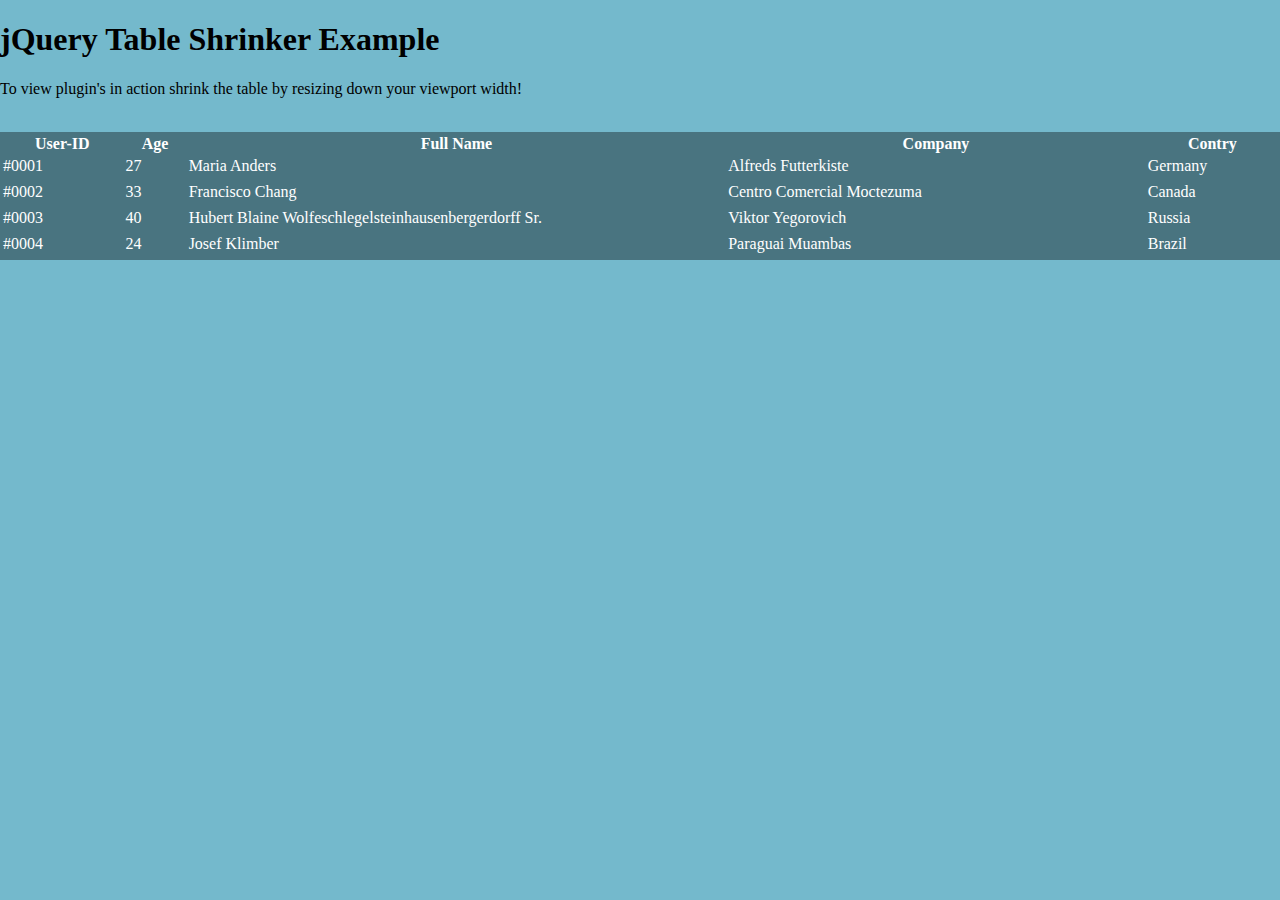
<file: plugins/jquery.table-shrinker/index.html>
<!DOCTYPE html>
  <!-- saved from url=(0060)https://www.jqueryscript.net/demo/table-responsive-shrinker/ -->
  <html>

  <head>
      <meta http-equiv="Content-Type" content="text/html; charset=UTF-8">

      <meta http-equiv="X-UA-Compatible" content="IE=edge,chrome=1">
      <meta name="viewport" content="width=device-width, initial-scale=1, shrink-to-fit=no">
      <title>jQuery Table Shrinker Example</title>


      <link href="./jquery.table-shrinker.css" rel="stylesheet">
      <style>
          body {
              padding: 0;
              margin: 0;
              background-color: #74B9CC;
              color:173539
          }
          table {
              width: 100%;
              background:#497480; 
              color:white;
          }
      </style>
  </head>

  <body>

      <div class="container" style="resize: both;">
          <h1>jQuery Table Shrinker Example</h1>
          <p>To view plugin's in action shrink the table by resizing down your viewport width!</p>
          <br />
          <table class="table shrink">
              <thead>
                  <tr>
                      <th> User-ID </th> <!-- never shrinks -->
                      <th class="shrink-xs"> Age </th>
                      <th class="shrink-xxs shrinkable"> Full Name </th>
                      <th class="shrink-md"> Company </th>
                      <th class=""> Contry </th>
                  </tr>
              </thead>
              <tbody>
                  <tr class="shrink-row">
                      <td> #0001 </td>
                      <td class="shrink-xs"> 27 </td>
                      <td class="shrink-xxs shrinkable"> Maria Anders </td>
                      <td class="shrink-md"> Alfreds Futterkiste </td>
                      <td class=""> Germany </td>
                  </tr>
                  <tr class="shrink-row">
                      <td> #0002 </td>
                      <td class="shrink-xs"> 33 </td>
                      <td class="shrink-xxs shrinkable"> Francisco Chang </td>
                      <td class="shrink-md"> Centro Comercial Moctezuma </td>
                      <td class=""> Canada </td>
                  </tr>
                  <tr>
                      <td> #0003 </td>
                      <td class="shrink-xs"> 40 </td>
                      <td class="shrink-xxxs shrinkable"> Hubert Blaine Wolfe­schlegel­stein­hausen­berger­dorff Sr. </td>
                      <td class="shrink-md"> Viktor Yegorovich </td>
                      <td class=""> Russia </td>
                  </tr>
                  <tr>
                      <td> #0004 </td>
                      <td class="shrink-xs"> 24 </td>
                      <td class="shrink-xxs shrinkable"> Josef Klimber </td>
                      <td class="shrink-md"> Paraguai Muambas </td>
                      <td class=""> Brazil </td>
                  </tr>
              </tbody>
          </table>
      </div>

      <script src="https://ajax.googleapis.com/ajax/libs/jquery/3.6.1/jquery.min.js"></script>

      <script src="./jquery.table-shrinker.js"></script>
      <script>
          jQuery(document).ready(function($) {
              options = {
                  useZebra: true,
                  useObserver: true,
                  showToggle: true,
                  showToggleAll: true,
              }
              $("table.shrink").tableShrinker(options)
          });

      </script>
  </body>

  </html>
</file>
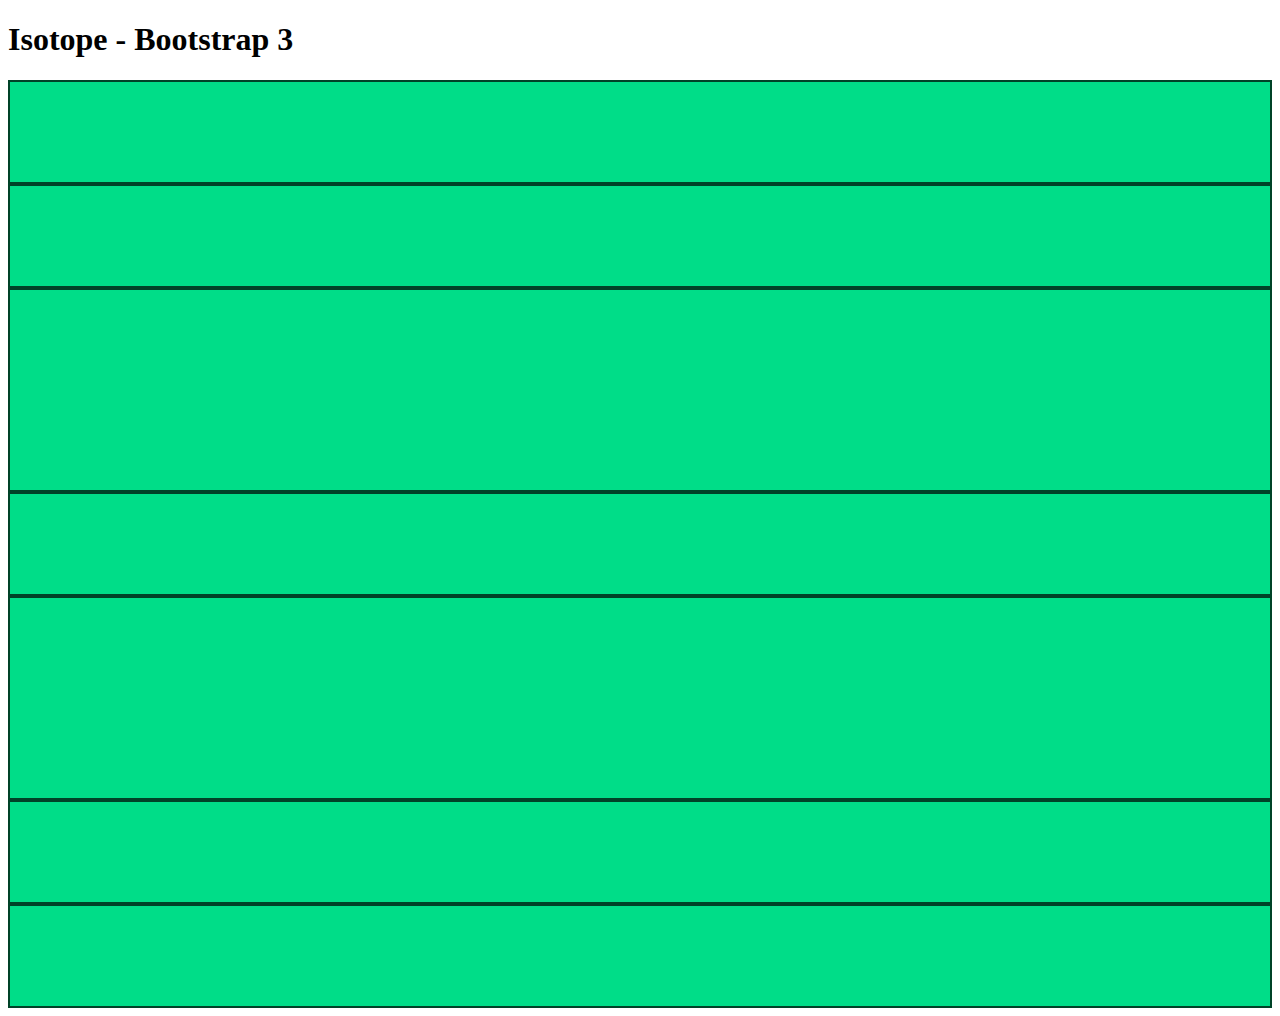
<file: plugins/isotop/bootstrap.html>
<!DOCTYPE html>
<html lang="en">

<head>
    <meta charset="UTF-8">
    <title>Bootstrap Isotop</title>
    <link rel="stylesheet" href="http://localhost/dartera/wp-content/themes/dartera/css/bootstrap.min.css">
    <style>
        .grid-item-content {
            height: 100px;
            background: #0D8;
            border: 2px solid hsla(0, 0%, 0%, 0.7);
        }

        .grid-item-content--height2 {
            height: 200px;
        }

    </style>
</head>

<body>
    <h1>Isotope - Bootstrap 3</h1>

    <div class="container-fluid">
        <!-- add extra container element for Masonry -->
        <div class="grid row">
            <div class="grid-sizer col-md-4"></div>
            <div class="grid-item col-md-8">
                <!-- add inner element for column content -->
                <div class="grid-item-content"></div>
            </div>
            <div class="grid-item col-md-4">
                <div class="grid-item-content"></div>
            </div>
            <div class="grid-item col-md-4">
                <div class="grid-item-content grid-item-content--height2"></div>
            </div>
            <div class="grid-item col-md-8">
                <div class="grid-item-content"></div>
            </div>
            <div class="grid-item col-md-4">
                <div class="grid-item-content grid-item-content--height2"></div>
            </div>
            <div class="grid-item col-md-4">
                <div class="grid-item-content"></div>
            </div>
            <div class="grid-item col-md-4">
                <div class="grid-item-content"></div>
            </div>
        </div>
    </div>
    <script src="http://localhost/dartera/wp-includes/js/jquery/jquery.min.js"></script>
    <script src="http://localhost/dartera/wp-content/themes/dartera/js/bootstrap.bundle.min.js"></script>
    <script src="isotope.pkgd.js"></script>
    <script>
        jQuery(document).ready(function($) {
            $('.grid').isotope({
                itemSelector: '.grid-item',
                percentPosition: true,
                masonry: {
                    columnWidth: '.grid-sizer'
                }
            });
        });

    </script>
</body>

</html>
</file>
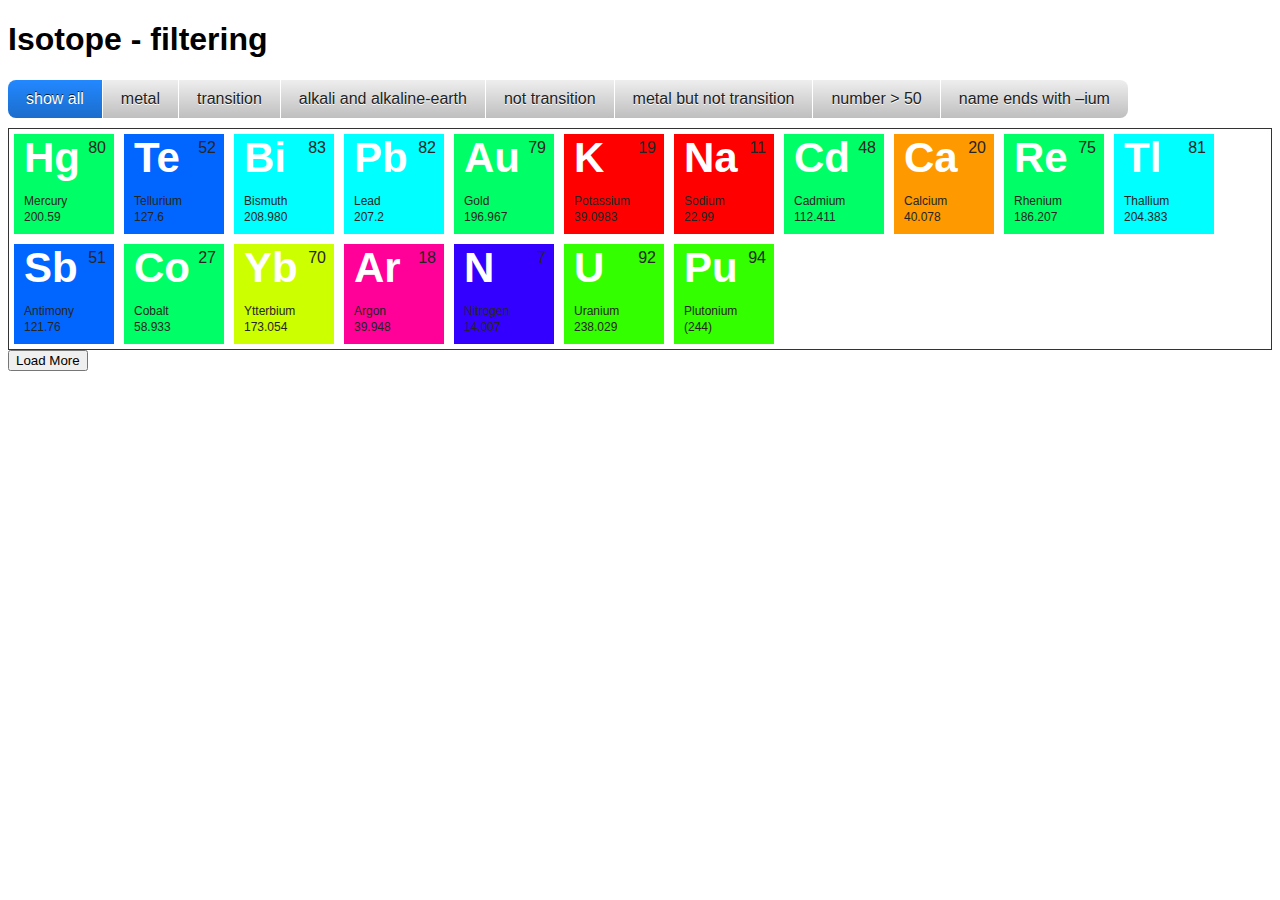
<file: plugins/isotop/isotop.html>
<!DOCTYPE html>
<html lang="en">

<head>
    <meta charset="UTF-8">
    <title>Isotop</title>
    <style>
        * {
            box-sizing: border-box;
        }

        body {
            font-family: sans-serif;
        }

        /* ---- button ---- */

        .button {
            display: inline-block;
            padding: 10px 18px;
            margin-bottom: 10px;
            background: #EEE;
            border: none;
            border-radius: 7px;
            background-image: linear-gradient(to bottom, hsla(0, 0%, 0%, 0), hsla(0, 0%, 0%, 0.2));
            color: #222;
            font-family: sans-serif;
            font-size: 16px;
            text-shadow: 0 1px white;
            cursor: pointer;
        }

        .button:hover {
            background-color: #8CF;
            text-shadow: 0 1px hsla(0, 0%, 100%, 0.5);
            color: #222;
        }

        .button:active,
        .button.is-checked {
            background-color: #28F;
        }

        .button.is-checked {
            color: white;
            text-shadow: 0 -1px hsla(0, 0%, 0%, 0.8);
        }

        .button:active {
            box-shadow: inset 0 1px 10px hsla(0, 0%, 0%, 0.8);
        }

        /* ---- button-group ---- */

        .button-group:after {
            content: '';
            display: block;
            clear: both;
        }

        .button-group .button {
            float: left;
            border-radius: 0;
            margin-left: 0;
            margin-right: 1px;
        }

        .button-group .button:first-child {
            border-radius: 0.5em 0 0 0.5em;
        }

        .button-group .button:last-child {
            border-radius: 0 0.5em 0.5em 0;
        }

        /* ---- isotope ---- */

        .grid {
            border: 1px solid #333;
        }

        /* clear fix */
        .grid:after {
            content: '';
            display: block;
            clear: both;
        }

        /* ---- .element-item ---- */

        .element-item {
            position: relative;
            float: left;
            width: 100px;
            height: 100px;
            margin: 5px;
            padding: 10px;
            background: #888;
            color: #262524;
        }

        .element-item>* {
            margin: 0;
            padding: 0;
        }

        .element-item .name {
            position: absolute;

            left: 10px;
            top: 60px;
            text-transform: none;
            letter-spacing: 0;
            font-size: 12px;
            font-weight: normal;
        }

        .element-item .symbol {
            position: absolute;
            left: 10px;
            top: 0px;
            font-size: 42px;
            font-weight: bold;
            color: white;
        }

        .element-item .number {
            position: absolute;
            right: 8px;
            top: 5px;
        }

        .element-item .weight {
            position: absolute;
            left: 10px;
            top: 76px;
            font-size: 12px;
        }

        .element-item.alkali {
            background: #F00;
            background: hsl(0, 100%, 50%);
        }

        .element-item.alkaline-earth {
            background: #F80;
            background: hsl(36, 100%, 50%);
        }

        .element-item.lanthanoid {
            background: #FF0;
            background: hsl(72, 100%, 50%);
        }

        .element-item.actinoid {
            background: #0F0;
            background: hsl(108, 100%, 50%);
        }

        .element-item.transition {
            background: #0F8;
            background: hsl(144, 100%, 50%);
        }

        .element-item.post-transition {
            background: #0FF;
            background: hsl(180, 100%, 50%);
        }

        .element-item.metalloid {
            background: #08F;
            background: hsl(216, 100%, 50%);
        }

        .element-item.diatomic {
            background: #00F;
            background: hsl(252, 100%, 50%);
        }

        .element-item.halogen {
            background: #F0F;
            background: hsl(288, 100%, 50%);
        }

        .element-item.noble-gas {
            background: #F08;
            background: hsl(324, 100%, 50%);
        }

    </style>
</head>

<body>
    <h1>Isotope - filtering</h1>

    <div class="button-group filters-button-group">
        <button class="button is-checked" data-filter="*">show all</button>
        <button class="button" data-filter=".metal">metal</button>
        <button class="button" data-filter=".transition">transition</button>
        <button class="button" data-filter=".alkali, .alkaline-earth">alkali and alkaline-earth</button>
        <button class="button" data-filter=":not(.transition)">not transition</button>
        <button class="button" data-filter=".metal:not(.transition)">metal but not transition</button>
        <button class="button" data-filter="numberGreaterThan50">number > 50</button>
        <button class="button" data-filter="ium">name ends with &ndash;ium</button>
    </div>

    <div class="grid">
        <div class="element-item transition metal" data-category="transition">
            <h3 class="name">Mercury</h3>
            <p class="symbol">Hg</p>
            <p class="number">80</p>
            <p class="weight">200.59</p>
        </div>
        <div class="element-item metalloid" data-category="metalloid">
            <h3 class="name">Tellurium</h3>
            <p class="symbol">Te</p>
            <p class="number">52</p>
            <p class="weight">127.6</p>
        </div>
        <div class="element-item post-transition metal" data-category="post-transition">
            <h3 class="name">Bismuth</h3>
            <p class="symbol">Bi</p>
            <p class="number">83</p>
            <p class="weight">208.980</p>
        </div>
        <div class="element-item post-transition metal" data-category="post-transition">
            <h3 class="name">Lead</h3>
            <p class="symbol">Pb</p>
            <p class="number">82</p>
            <p class="weight">207.2</p>
        </div>
        <div class="element-item transition metal" data-category="transition">
            <h3 class="name">Gold</h3>
            <p class="symbol">Au</p>
            <p class="number">79</p>
            <p class="weight">196.967</p>
        </div>
        <div class="element-item alkali metal" data-category="alkali">
            <h3 class="name">Potassium</h3>
            <p class="symbol">K</p>
            <p class="number">19</p>
            <p class="weight">39.0983</p>
        </div>
        <div class="element-item alkali metal" data-category="alkali">
            <h3 class="name">Sodium</h3>
            <p class="symbol">Na</p>
            <p class="number">11</p>
            <p class="weight">22.99</p>
        </div>
        <div class="element-item transition metal" data-category="transition">
            <h3 class="name">Cadmium</h3>
            <p class="symbol">Cd</p>
            <p class="number">48</p>
            <p class="weight">112.411</p>
        </div>
        <div class="element-item alkaline-earth metal" data-category="alkaline-earth">
            <h3 class="name">Calcium</h3>
            <p class="symbol">Ca</p>
            <p class="number">20</p>
            <p class="weight">40.078</p>
        </div>
        <div class="element-item transition metal" data-category="transition">
            <h3 class="name">Rhenium</h3>
            <p class="symbol">Re</p>
            <p class="number">75</p>
            <p class="weight">186.207</p>
        </div>
        <div class="element-item post-transition metal" data-category="post-transition">
            <h3 class="name">Thallium</h3>
            <p class="symbol">Tl</p>
            <p class="number">81</p>
            <p class="weight">204.383</p>
        </div>
        <div class="element-item metalloid" data-category="metalloid">
            <h3 class="name">Antimony</h3>
            <p class="symbol">Sb</p>
            <p class="number">51</p>
            <p class="weight">121.76</p>
        </div>
        <div class="element-item transition metal" data-category="transition">
            <h3 class="name">Cobalt</h3>
            <p class="symbol">Co</p>
            <p class="number">27</p>
            <p class="weight">58.933</p>
        </div>
        <div class="element-item lanthanoid metal inner-transition" data-category="lanthanoid">
            <h3 class="name">Ytterbium</h3>
            <p class="symbol">Yb</p>
            <p class="number">70</p>
            <p class="weight">173.054</p>
        </div>
        <div class="element-item noble-gas nonmetal" data-category="noble-gas">
            <h3 class="name">Argon</h3>
            <p class="symbol">Ar</p>
            <p class="number">18</p>
            <p class="weight">39.948</p>
        </div>
        <div class="element-item diatomic nonmetal" data-category="diatomic">
            <h3 class="name">Nitrogen</h3>
            <p class="symbol">N</p>
            <p class="number">7</p>
            <p class="weight">14.007</p>
        </div>
        <div class="element-item actinoid metal inner-transition" data-category="actinoid">
            <h3 class="name">Uranium</h3>
            <p class="symbol">U</p>
            <p class="number">92</p>
            <p class="weight">238.029</p>
        </div>
        <div class="element-item actinoid metal inner-transition" data-category="actinoid">
            <h3 class="name">Plutonium</h3>
            <p class="symbol">Pu</p>
            <p class="number">94</p>
            <p class="weight">(244)</p>
        </div>
    </div>
    <button class="btn fill-btn fw-semi-bold text-gray_1 lh-20 text-decoration-none bg-flourescent_blue radius-4 load-more-posts" type="button" data-loaded="9" fdprocessedid="0yvqcf">
        <span>Load More</span>
    </button>
    <script src="http://localhost/dartera/wp-includes/js/jquery/jquery.min.js"></script>
    <script src="isotope.pkgd.js"></script>
    <script>
        jQuery(document).ready(function($) {
            // external js: isotope.pkgd.js
            // init Isotope
            var $grid = $('.grid').isotope({
                itemSelector: '.element-item',
                layoutMode: 'fitRows'
            });
            var filterFns = '';
            /*// filter functions
            var filterFns = {
                // show if number is greater than 50
                numberGreaterThan50: function() {
                    var number = $(this).find('.number').text();
                    return parseInt(number, 10) > 50;
                },
                // show if name ends with -ium
                ium: function() {
                    var name = $(this).find('.name').text();
                    return name.match(/ium$/);
                }
            };*/
            // bind filter button click
            $('.filters-button-group').on('click', 'button', function() {
                var filterValue = $(this).attr('data-filter');
                // use filterFn if matches value
                filterValue = filterFns[filterValue] || filterValue;
                $grid.isotope({
                    filter: filterValue
                });
            });
            // change is-checked class on buttons
            $('.button-group').each(function(i, buttonGroup) {
                var $buttonGroup = $(buttonGroup);
                $buttonGroup.on('click', 'button', function() {
                    $buttonGroup.find('.is-checked').removeClass('is-checked');
                    $(this).addClass('is-checked');
                });
            });

            $('.load-more-posts').click(function() {
                var $newItems = $('<div class="element-item diatomic nonmetal" data-category="diatomic"><h3 class="name">Mostak</h3><p class="symbol">M</p><p class="number">7</p><p class="weight">14.007</p></div><div class="element-item actinoid metal inner-transition" data-category="actinoid"><h3 class="name">Shahid</h3><p class="symbol">S</p><p class="number">92</p><p class="weight">238.029</p></div>');
                $('.grid').isotope('insert', $newItems);
            })
        });

    </script>

</body>

</html>
</file>
